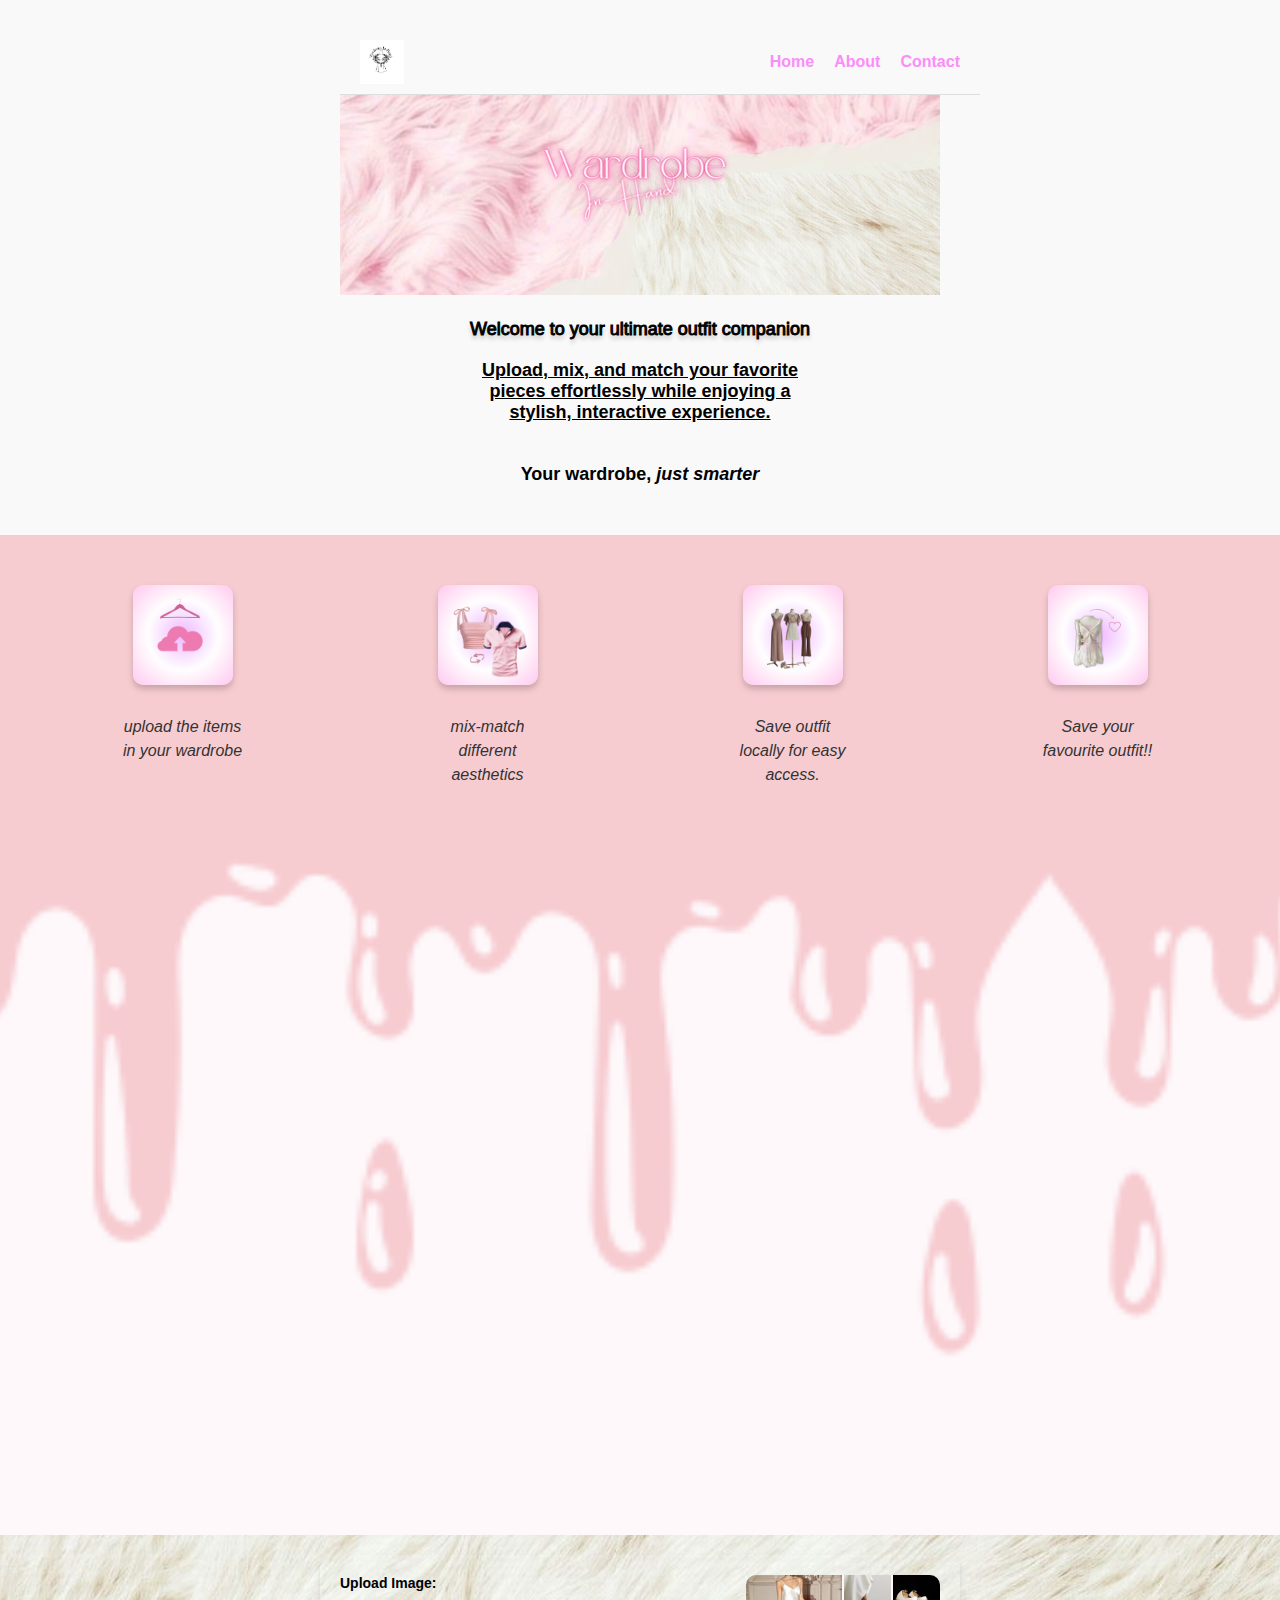
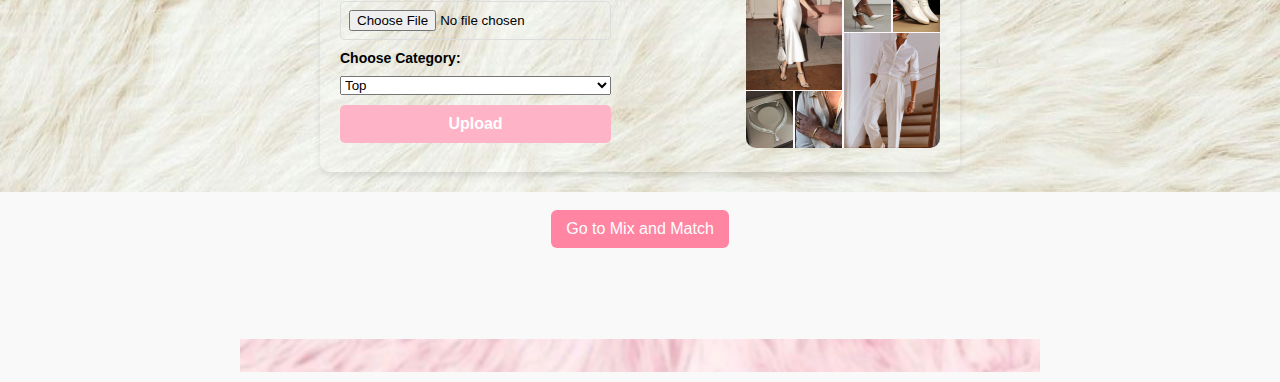
<file: frontend/index.html>
<!DOCTYPE html>
<html lang="en">
<head>
  <meta charset="UTF-8">
  <meta name="viewport" content="width=device-width, initial-scale=1.0">
  <title>Wardrobe Manager</title>
  <link rel="stylesheet" href="css/styles.css">
  <style>
    /* CSS to make image fit the width of the page */
    .responsive-img {
      width: 100%; /* Set the image width to 100% */
      height: auto; /* Maintain aspect ratio */
      object-fit: cover; /* Prevent distortion by covering the entire container */
    }
    .center-text {
      display: block; /* Ensures it's treated as a block-level element */
      text-align: center; /* Centers the text horizontally */
      font-size: 18px; /* Optional: Adjust font size */
      margin: 20px 0; /* Optional: Add spacing around the text */
      color: #000;
    }
    .welcome-text {
 
  text-shadow: 0 4px 4px rgba(0, 0, 0, 0.25); /* Adds shadow to text */
  -webkit-text-stroke: 1px #000; /* Adds an outline to text */
  font-family: Inter, sans-serif; /* Font family */
  font-weight: normal; /* Font weight */
  line-height: normal; /* Line height */
  letter-spacing: normal; /* Letter spacing */
  color: #000; /* Text color */
}



  </style>

</head>
<body>
  <!-- Header Section -->
  <header>
    <div class="navbar">
      <img src="icons/logo.png" alt="Website Logo" class="logo">
      <ul>
        <li><a href="#">Home</a></li>
        <li><a href="#">About</a></li>
        <li><a href="#">Contact</a></li>
      </ul>
    </div>
    <div class="hero">
      <img src="icons/lala.png" alt="" class="responsive-img">
      <p class="welcome-text center-text">
        Welcome to your ultimate outfit companion
      </p>          
      <u class="center-text" >Upload, mix, and match your favorite <br>pieces effortlessly while enjoying a <br>stylish, interactive experience.</br></br></u>
      <p class="center-text">Your wardrobe, <em>just smarter</em></p>
    </div>
  </header>

  <section class="features-section">
    <!-- Background -->
    <div class="features-container">
      <!-- Individual Feature Items -->
      <div class="feature-item">
        <img src="icons/logo3.png" alt="Upload" class="feature-icon">
        <p class="feature-text">upload the items <br> in your wardrobe</p>
      </div>
      <div class="feature-item">
        <img src="icons/logo2.png" alt="Mix Match" class="feature-icon">
        <p class="feature-text">mix-match <br> different <br> aesthetics</p>
      </div>
      <div class="feature-item">
        <img src="icons/logoo.png" alt="Save Locally" class="feature-icon">
        <p class="feature-text">Save outfit <br> locally for easy <br>access.</p>
      </div>
      <div class="feature-item">
        <img src="icons/1.png" alt="Save Favorite" class="feature-icon">
        <p class="feature-text">Save your <br> favourite outfit!!</p>
      </div>
    </div>
  </section>

   <!-- Upload Section -->
<div class="upload-section">
  <div class="upload-container">
    <div class="form-elements">
      <label for="upload-file">Upload Image:</label>
      <input type="file" id="upload-file" onchange="previewImage(this, 'preview-image')" />
      
      <label for="category">Choose Category:</label>
      <select id="category">
        <option value="top">Top</option>
        <option value="bottom">Bottom</option>
        <option value="shoes">Shoes</option>
      </select>
 
      
      <button class="upload-btn" onclick="uploadImage()">Upload</button>
    </div>
      <div class="preview-image">
        <img src="icons/llll.png" alt="Uploaded Image Preview" />
      </div>
    </div>
  </div>


    <!-- Preview Image -->
    <div id="preview-image" class="preview-image"></div>
  </div>


  <br>
  <button class="navigate-button" onclick="navigateToMixAndMatch()">Go to Mix and Match</button>
  <br><br>
  <img src="icons/footer.png"
     class="footer">

  <script>
    // Function to preview uploaded images
    function previewImage(inputElement, previewElementId) {
      const file = inputElement.files[0];
      if (file) {
        const reader = new FileReader();
        reader.onload = function (e) {
          const previewElement = document.getElementById(previewElementId);
          previewElement.innerHTML = `<img src="${e.target.result}" alt="Preview" style="width: 100px; height: auto;">`;
        };
        reader.readAsDataURL(file);
      }
    }

    // Function to upload image to the server
    async function uploadImage() {
      const fileInput = document.getElementById('upload-file');
      const categorySelect = document.getElementById('category');
      const galleryContainer = document.getElementById('gallery-container');

      const file = fileInput.files[0];
      const category = categorySelect.value;

      if (!file) {
        alert('Please select a file!');
        return;
      }

      const formData = new FormData();
      formData.append('image', file);
      formData.append('category', category);

      try {
        const response = await fetch('http://localhost:3000/upload', {
          method: 'POST',
          body: formData,
        });

        if (!response.ok) {
          throw new Error('Upload failed');
        }

        const data = await response.json();
        console.log('Uploaded file path:', data.filePath);

        // Add uploaded image to the gallery
        const img = document.createElement('img');
        img.src = data.filePath;
        img.alt = `Uploaded ${category}`;
        img.style.width = "100px";
        img.style.height = "auto";
        img.style.margin = "5px";
        galleryContainer.appendChild(img);

        alert('Image uploaded successfully!');
      } catch (error) {
        console.error('Error:', error);
        alert('Error uploading file');
      }
    }

    // Navigation function
    function navigateToMixAndMatch() {
      window.location.href = 'mix_and_match.html';
    }
  </script>
</body>
</html>
</file>
<file: frontend/css/styles.css>
/* General body styling */
body {
  font-family: 'Arial', sans-serif;
  background-color: #f9f9f9;
  margin: 0;
  padding: 0;
  display: flex;
  justify-content: center;
  align-items: center;
  min-height: 100vh;
  flex-direction: column;
}
/* Navigation Bar Styling */
.logo {
  width: 44px;
  height: 44px;
  flex-grow: 0;
}
/* Navbar container */
.responsive-img {
  width: 100%; /* Set the image width to 100% */
  height: auto;
  object-fit: cover; /* Prevent distortion by covering the entire container */
}
.navbar {
  width: 100%;
  background-color: #f9f9f9; /* Light background color */
  padding: 10px 20px; /* Add spacing inside the navbar */
  display: flex; /* Flexbox for layout */
  justify-content: space-between; /* Space between logo and links */
  align-items: center; /* Vertically align items in the center */
  border-bottom: 1px solid #ddd; /* Subtle border */
}

/* Navigation links */
.navbar ul {
  list-style: none; /* Remove bullets */
  margin: 0;
  padding: 0;
  display: flex; /* Arrange links in a row */
  gap: 20px; /* Add spacing between links */
}

/* Individual list items */
.navbar li {
  margin: 0; /* Remove extra margins */
}

/* Navigation links styling */
.navbar a {
  text-decoration: none; /* Remove underline */
  color: #fb8df9; /* Text color */
  font-weight: bold;
  font-size: 16px;
  transition: color 0.3s ease; /* Smooth color change */
}

.navbar a:hover {
  color: #007bff; /* Change color on hover */
}

/* CSS to make image fit the width of the page */



/* Main container */
.container {
  width: 100%;
  height: 100vh;
  max-width: 800px;
  background-color: #fff;
  border-radius: 12px;
  box-shadow: 0px 4px 10px rgba(0, 0, 0, 0.2);
  padding: 30px;
  text-align: center;
}

/* Header */
header {

  border-radius: 12px 12px 0 0;
  padding: 30px 20px;
  color: #fff;
  font-weight: bold;
}

header h1 {
  font-size: 2.5em;
  margin: 0;
  color: #333;
  font-family: 'Verdana', sans-serif;
}

/* Section headings */
h2 {
  font-size: 1.8em;
  margin-bottom: 20px;
  color: #333;
  font-weight: 600;
}

/* Features Section */
.features-section {
  background-image: url('../icons/LOLO.png'); /* Background image */
  background-size: cover; /* Ensures the image covers the section */
  background-repeat: no-repeat;
  background-position: center;
  width: 100%;
  height: 100vh; /* Full-screen height */
  padding: 50px 20px;
  text-align: center;
}

/* Features Container */
.features-container {
  width:100%;
  height:100vh;
  display:flex;
  justify-content: space-around; /* Align features with equal space */
  align-items: flex-start; /* Align icons to top of container */
  gap: 20px; /* Space between features */
  margin: 0 auto;
  max-width: 1200px; /* Set a max-width for the container */
}

/* Individual Feature Item */
.feature-item {
  flex: 1; /* Allow items to evenly distribute space */
  max-width: 200px;
  text-align: center;
}

/* Feature Icon */
.feature-icon {
  width: 100px;
  height: 100px;
  margin-bottom: 10px;
  border-radius: 10px;
  box-shadow: 0 4px 6px rgba(0, 0, 0, 0.2);
}

/* Feature Text */
.feature-text {
  font-size: 16px;
  font-style: italic;
  color: #333;
  line-height: 1.5;
}
.upload-section {
  width:100%;
  background-image: url('../icons/hello.jpg'); /* Background image */
  background-size: cover;
  background-position: center;
  background-repeat: no-repeat;
  padding: 20px;
  display: flex;
  justify-content: center;
  align-items: center;
}

.upload-container {
  width:100%;
  padding: 20px;
  border-radius: 10px;
  box-shadow: 0 4px 6px rgba(0, 0, 0, 0.1);
  width: 600px;
  display: flex;
  justify-content: space-between;
}

/* Form Elements Styling */
.form-elements {
  display: flex;
  flex-direction: column; /* Stack vertically */
  gap: 10px;
  margin-right: 20px;
}

.form-elements label {
  font-size: 14px;
  font-weight: bold;
}

.form-elements input {
  padding: 8px;
  border: 1px solid #ddd;
  border-radius: 5px;
  outline: none;
}

.upload-btn {
  background-color: #ffb3c6; /* Pink button */
  color: #fff;
  border: none;
  padding: 10px;
  border-radius: 5px;
  cursor: pointer;
  font-weight: bold;
}

.upload-btn:hover {
  background-color: #ff99ae; /* Slightly darker pink on hover */
}

/* Image Preview */
.preview-image img {
  width: 100%;
  max-width: 250px; /* Adjust image size */
  height: auto;
  border-radius: 10px;
}


/* Slider container */
.slider-container {
  margin: 30px 0;
  background-color: #fce4ec;
  border-radius: 8px;
  padding: 20px;
}

.slider-container img {
  width: 80px; /* Keep consistent sizes */
  height: 80px;
  object-fit: cover;
  margin: 10px auto;
  border: 2px solid #f8bbd0;
  border-radius: 8px;
}

/* Sliders */
input[type="range"] {
  -webkit-appearance: none;
  appearance: none;
  width: 100%;
  height: 10px;
  background: #f8bbd0;
  outline: none;
  border-radius: 5px;
  margin: 15px 0;
}

input[type="range"]::-webkit-slider-thumb {
  -webkit-appearance: none;
  width: 20px;
  height: 20px;
  background: #ffb6c1;
  cursor: pointer;
  border-radius: 50%;
  border: 1px solid #ff85a2;
}

input[type="range"]::-moz-range-thumb {
  width: 20px;
  height: 20px;
  background: #ffb6c1;
  cursor: pointer;
  border-radius: 50%;
  border: 1px solid #ff85a2;
}

/* Buttons */
button {
  background-color: #ff85a2;
  color: white;
  border: none;
  padding: 10px 15px;
  font-size: 1em;
  border-radius: 6px;
  cursor: pointer;
  transition: background 0.3s ease;
}

button:hover {
  background-color: #e57373;
}

/* Image Gallery */
.gallery {
  display: grid;
  grid-template-columns: repeat(auto-fit, minmax(100px, 1fr));
  gap: 15px;
  margin: 20px 0;
}

.gallery img {
  width: 100%;
  height: 120px;
  object-fit: cover;
  border: 2px solid #f8bbd0;
  border-radius: 10px;
  transition: transform 0.3s ease;
}

.gallery img:hover {
  transform: scale(1.1);
}

.footer {
  width: 80%;
  max-width: 800px;
  height: auto; /* Automatically adjust height based on content */
  margin: 45px 0 0 0; /* Add top margin, remove left margin */
  padding: 10px 20px; /* Add padding for spacing */
  color: #333; /* Text color for readability */
  text-align: center; /* Center align text */
  font-size: 14px; /* Adjust font size */
  font-family: 'Arial', sans-serif; /* Match the font with your website theme */
}
</file>
